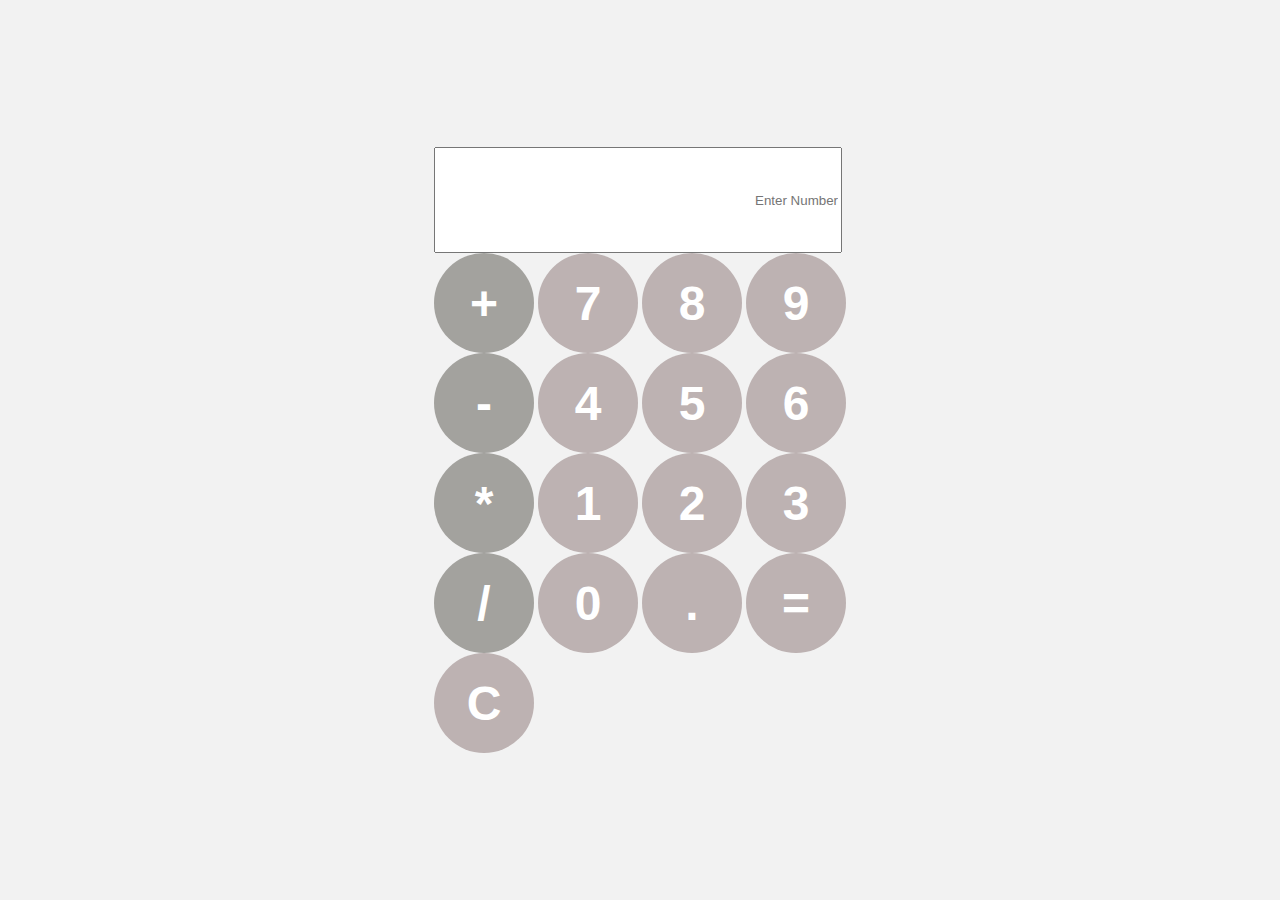
<file: Calculator1/index.html>
<!DOCTYPE html>
<html lang="en">
<head>
    <meta charset="UTF-8">
    <meta name="viewport" content="width=device-width, initial-scale=1.0">
    <title>Document</title>
    <link rel="stylesheet" href="main.css">
</head>
<body>
    <div class="cointainer">
        <div class="calculator">
            <input type="text" id = "textInput" placeholder ="Enter Number">
            <div>
                <button onclick="appendToDisplay('+')" class="operator-btn">+</button>
                <button onclick="appendToDisplay('7')" class ="num-btn">7</button>
                <button onclick="appendToDisplay('8')" class ="num-btn" >8</button>
                <button onclick="appendToDisplay('9')" class ="num-btn" >9</button>
            </div>
            <div>
            <button onclick="appendToDisplay('-')" class="operator-btn">-</button>
            <button onclick="appendToDisplay('4')" class ="num-btn">4</button>
            <button onclick="appendToDisplay('5')" class ="num-btn" >5</button>
            <button onclick="appendToDisplay('6')" class ="num-btn">6</button>
        </div>
        <div>
            <button onclick="appendToDisplay('*')" class="operator-btn">*</button>
            <button onclick="appendToDisplay('1')" class ="num-btn">1</button>
            <button onclick="appendToDisplay('2')" class ="num-btn">2</button>
            <button onclick="appendToDisplay('3')" class ="num-btn">3</button>
        </div>
        <div>
            <button onclick="appendToDisplay('/')" class="operator-btn">/</button>
            <button onclick="appendToDisplay('0')" class ="num-btn">0</button>
            <button onclick="appendToDisplay('.')" class ="num-btn">.</button>
            <button onclick="calculate()" id = "equals-btn">=</button>
        </div>
            <button onclick="clearDisplay()" id ="clear-btn">C</button>
        </div>
    </div>

    <script>
        const display = document.getElementById("textInput");

        // const numberinput = document.getElementsByClassName("num-btn")

        // const operationInput = document.getElementsByClassName("operator-btn")

        // const equalInput = document.getElementById("equals-btn")

        // const clearInput = document.getElementById("clear-btn")

        function appendToDisplay(input){
            display.value += input;
        }
        function clearDisplay(){
            display.value = "";
        }
        function calculate(){
            display.value = eval(display.value)
        }
    </script>
</body>
</html>
</file>
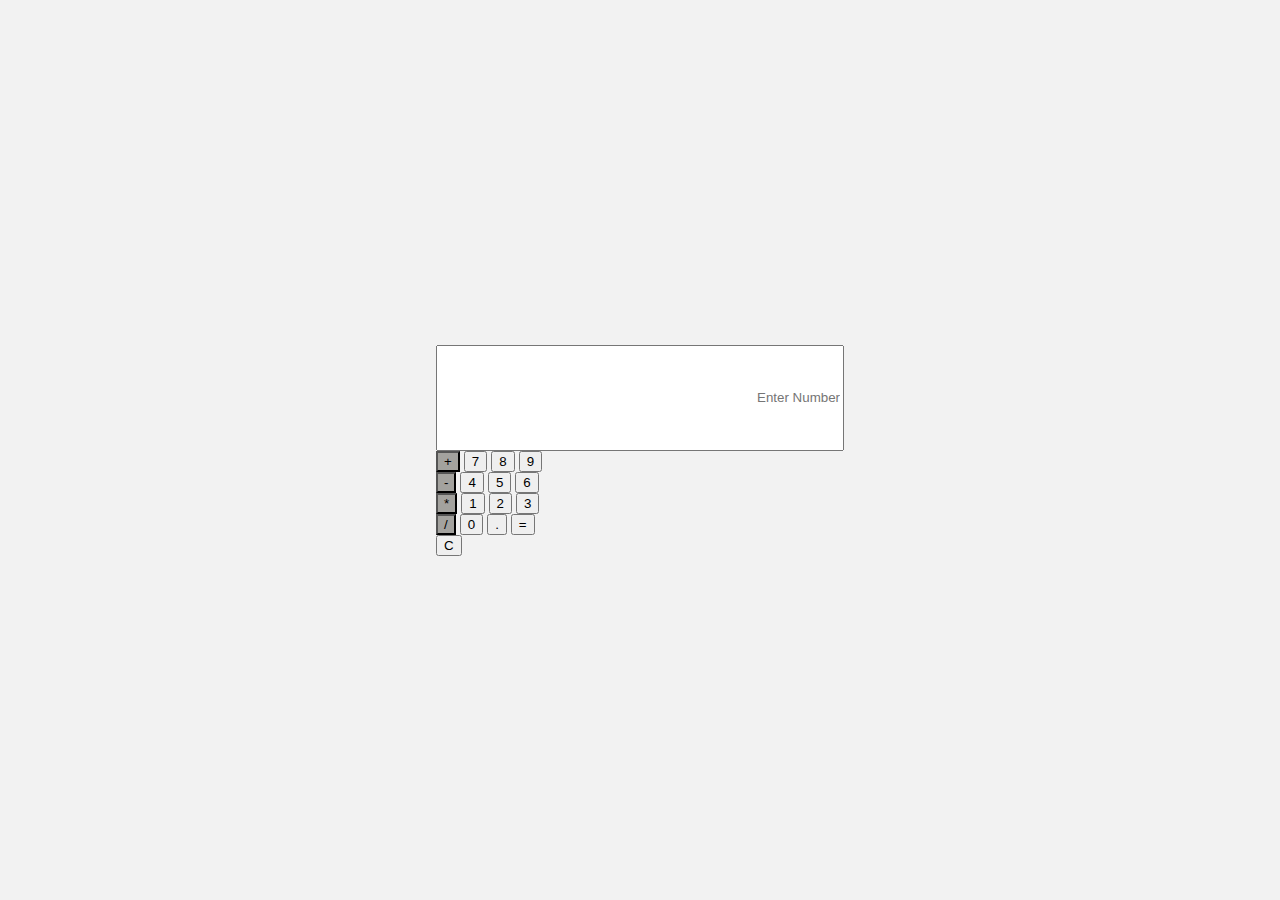
<file: Calculator2/index.html>
<!DOCTYPE html>
<html lang="en">
<head>
    <meta charset="UTF-8">
    <meta name="viewport" content="width=device-width, initial-scale=1.0">
    <title>Document</title>
    <link rel="stylesheet" href="main.css">
</head>
<body>
    <div class="cointainer">
        <div class="calculator">
            <input type="text" id = "textInput" placeholder ="Enter Number">
            <div>
                <input type = "button" class="operator-btn" value = "+">
                <input type = "button" class ="num-btn" value = "7">
                <input type = "button" class ="num-btn" value = "8">
                <input type = "button" class ="num-btn" value = "9">
            </div>
            <div>
                <input type = "button" class="operator-btn" value = "-">
                <input type = "button" class ="num-btn" value = "4">
                <input type = "button" class ="num-btn" value = "5">
                <input type = "button" class ="num-btn" value = "6">
            </div>
            <div>
                <input type = "button" class="operator-btn" value = "*">
                <input type = "button" class ="num-btn" value = "1">
                <input type = "button" class ="num-btn" value = "2">
                <input type = "button" class ="num-btn" value = "3">
            </div>
            <div>
                <input type = "button" class="operator-btn" value = "/">
                <input type = "button" class ="num-btn" value = "0">
                <input type = "button" class ="num-btn" value = ".">
                <input type = "button" id ="equals-btn" value = "=">
            </div>
            <div>
            <input type = "button" id ="clear-btn" value = "C">
        </div>
        
    </div>

    <script>

        const nums = document.getElementsByClassName("num");
        const display = document.getElementById("display");
        const operation = document.getElementsByClassName("operation");
        const equal = document.getElementById("equal");
        const ac = document.getElementById("AC");
        const de = document.getElementById("DE");

        function addToDisplay() {
            display.value += this.value;
        }

        for (let i = 0; i < nums.length; i++) {
            nums[i].addEventListener('click', addToDisplay);
        }

        for (let i = 0; i < operation.length; i++) {
            operation[i].addEventListener('click', addToDisplay);
        }

        function solve(){
            display.value = eval(display.value);
        }

        equal.addEventListener('click', solve);

        function clear(){
            display.value = '';
        }

        ac.addEventListener('click', clear);


        function del(){
            display.value = display.value.slice (0, -1) 
        }

    </script>
</body>
</html>
</file>
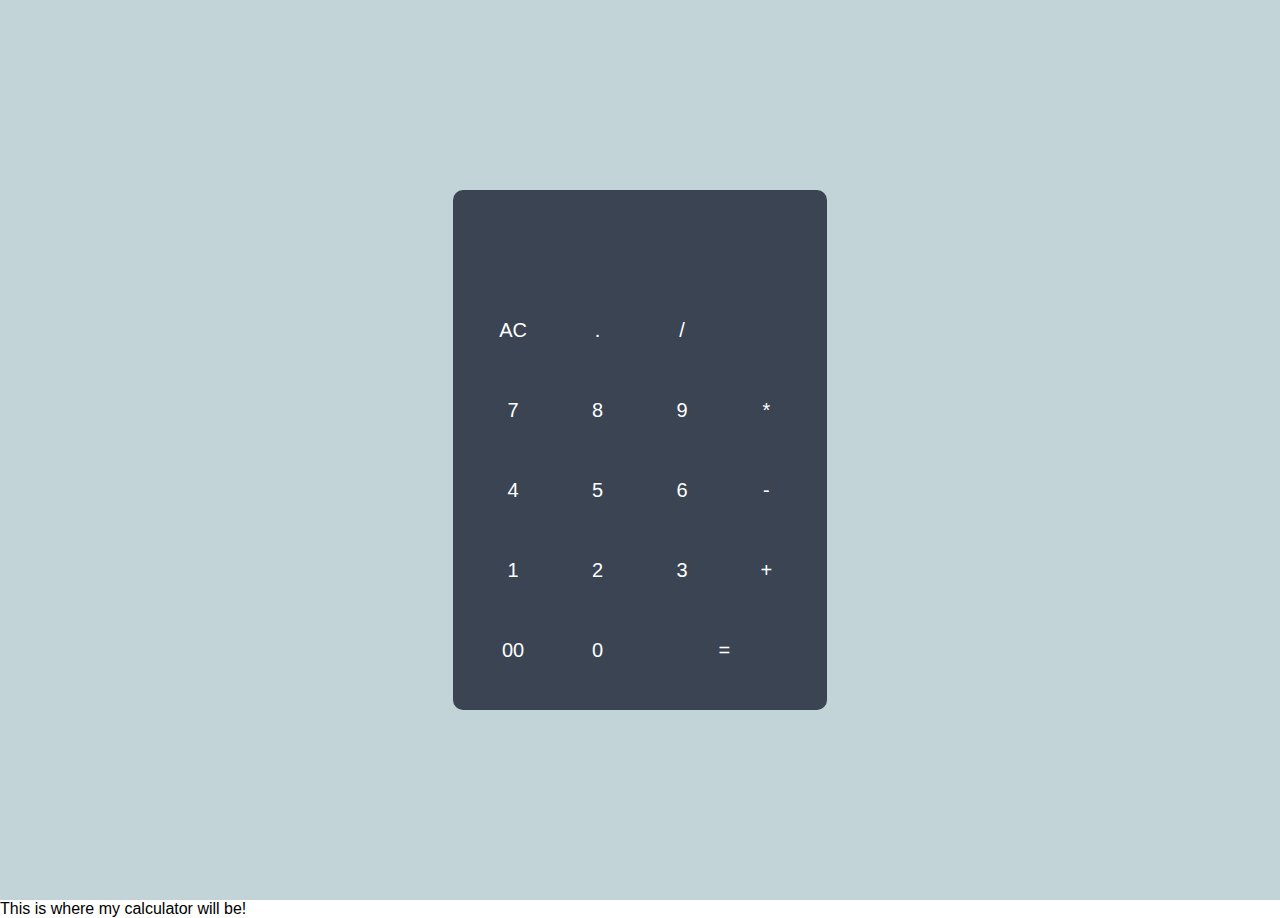
<file: src/index.html>
<!DOCTYPE html>
    <html lang="en">
    <head>
        <meta charset="UTF-8">
        <meta name="viewport" content="width=device-width, initial-scale=1.0">
        
        <title>Group 2 calculator</title>

        <!-- OWN CSS FILES-->
        <link rel="stylesheet" href="main.css"  type="text/css" />
        <!-- END OWN CSS FILES-->
    </head>
  <body>
    <!-- the id for my first input is name and the type of
     data I want it to be is a number for the type attribute ! -->
<div class="container">
    <div class="calculator">
        <form>
        <div class="display">
            <input type="text" name="display">
        </div> 
        <div>
            <input type="button" value="AC" onclick="display.value = ''>
            <input type="button" value="DE"onclick="display.value = "display.value.tpString().slice(0,-1)" >
            <input type="button" value="."onclick="display.value += '.'">
            <input type="button" value="/"onclick="display.value += '/'">
        </div>   
        <div>
            <input type="button" value="7" onclick="display.value += '7'">
            <input type="button" value="8" onclick="display.value += '8'">
            <input type="button" value="9" onclick="display.value += '9'">
            <input type="button" value="*" onclick="display.value += '*'"> 
        </div>   
        <div>
            <input type="button" value="4" onclick="display.value += '4'">
            <input type="button" value="5" onclick="display.value += '5'">
            <input type="button" value="6" onclick="display.value += '6'">
            <input type="button" value="-" onclick="display.value += '-'">
        </div>   
        <div>
            <input type="button" value="1" onclick="display.value += '1'">
            <input type="button" value="2" onclick="display.value += '2'">
            <input type="button" value="3" onclick="display.value += '3'">
            <input type="button" value="+" onclick="display.value += '+'">
        </div>   
        <div>
            <input type="button" value="00" onclick="display.value += '00'">
            <input type="button" value="0" onclick="display.value += '0'">
            <input type="button" value="=" class="equal">
            
        </div>   
        
        
        
        
        </form>
</div>
</div>


        
    <script src="main.js"></script>
  </body>
</html>
</file>
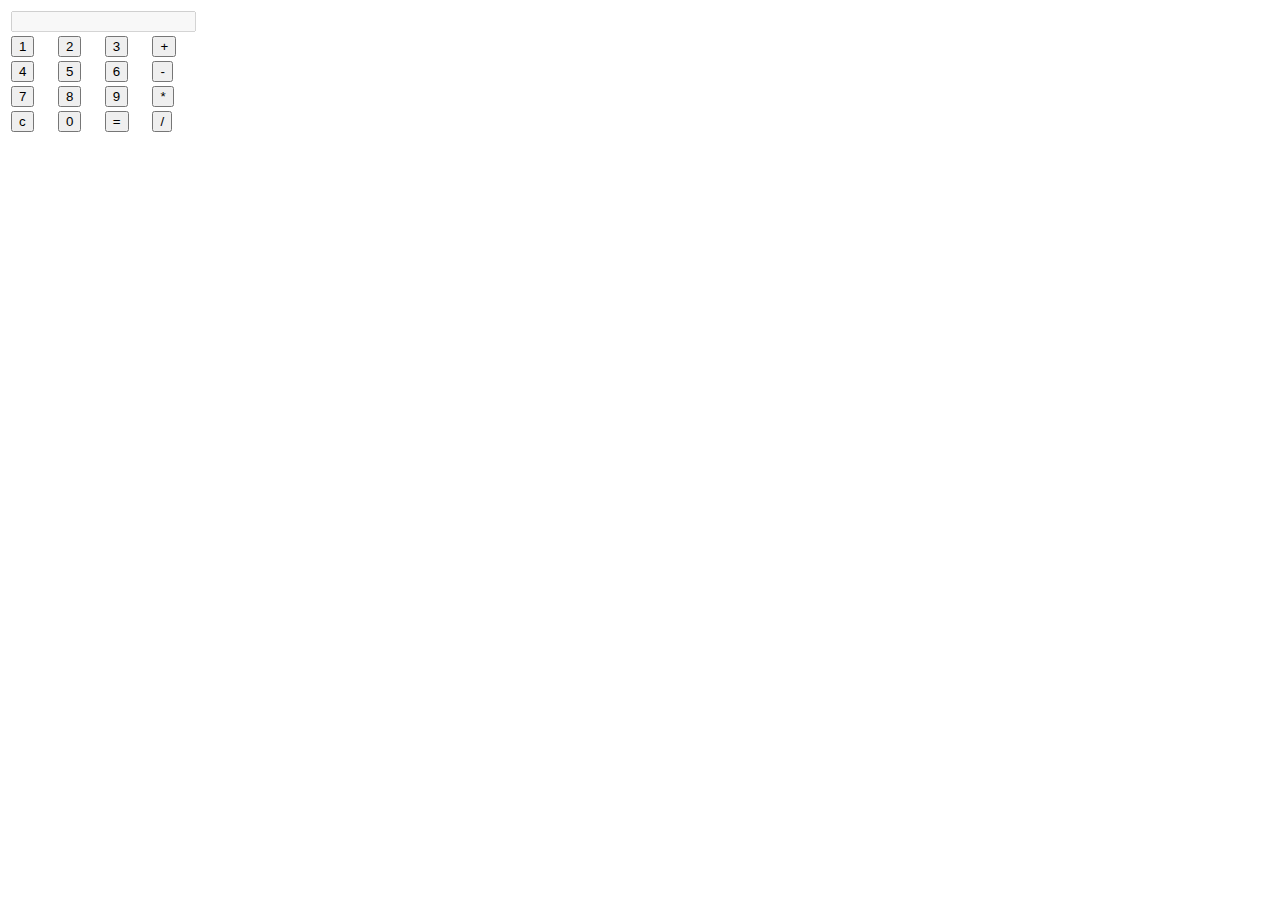
<file: yep/index.html>
<!DOCTYPE html>
<html lang="en">
<head>
    <meta charset="UTF-8">
    <title>Simple Calculator with my <html></html></title>
</head>
<body>
    <form action="" name="calculator">
        <table>
            <tr>
                <td colspan="4"><input type="text" id="display" disabled></td>
            </tr>
            <tr>
                <td><input type="button" value="1" onclick="calculator.display.value += '1'"></td>
                <td><input type="button" value="2" onclick="calculator.display.value += '2'"></td>
                <td><input type="button" value="3" onclick="calculator.display.value += '3'"></td>
                <td><input type="button" value="+" onclick="calculator.display.value += '+'"></td>
            </tr>
            <tr>
                <td><input type="button" value="4" onclick="calculator.display.value += '4'"></td>
                <td><input type="button" value="5" onclick="calculator.display.value += '5'"></td>
                <td><input type="button" value="6" onclick="calculator.display.value += '6'"></td>
                <td><input type="button" value="-" onclick="calculator.display.value += '-'"></td>
            </tr>
            <tr>
                <td><input type="button" value="7" onclick="calculator.display.value += '7'"></td>
                <td><input type="button" value="8" onclick="calculator.display.value += '8'"></td>
                <td><input type="button" value="9" onclick="calculator.display.value += '9'"></td>
                <td><input type="button" value="*" onclick="calculator.display.value += '*'"></td>
            </tr>
            <tr>
                <td><input type="button" value="c" onclick="calculator.display.value = ''"></td>
                <td><input type="button" value="0" onclick="calculator.display.value += '0'"></td>
                <td><input type="button" value="=" onclick="calculator.display.value = eval(calculator.display.value)"></td>
                <td><input type="button" value="/" onclick="calculator.display.value += '/'"></td>
            </tr>
        </table>
    </form>
</body>
</html>
</file>
<file: Calculator1/main.css>
body{
    margin: 0;
    display: flex;
    justify-content: center;
    align-items: center;
    height: 100vh;
    background-color: hsl(0, 0%, 95%);
}
#calculator{
    font-family: Arial, sans-serif;
    background-color: hsl(0, 0%, 97%);
    border-radius: 15px;
    max-width: 400px;
   ;
}
#display{
    width: 100%;
    padding: 20px;
    font-size: 5rem;
    text-align: left;
    border: none;
    background-color: hsl(0, 5%, 80%);
    color: white;
}
#keys{
    display: grid;
    grid-template-columns: repeat(4, 1fr);
    gap: 10px;
    padding: 25px;
}
button{
    width: 100px;
    height: 100px;
    border-radius: 50px;
    border: none;
    background-color: hsl(0, 8%, 72%);
    color: white;
    font-size: 3rem;
    font-weight: bold;
    cursor: pointer;
}
button:hover{
    background-color: hsl(0, 8%, 60%);
}
button:active{
    background-color: hsl(0, 0%, 50%);
}
.operator-btn{
    background-color: hsl(40, 3%, 63%);
}
.operator-btn:hover{
    background-color: hsl(30, 1%, 73%);
}
.operator-btn:active{
    background-color: hsl(38, 7%, 67%);
}
#textInput{
width: 400px;
height: 100px;
text-align: right;
}
</file>
<file: Calculator2/main.css>
body{
    margin: 0;
    display: flex;
    justify-content: center;
    align-items: center;
    height: 100vh;
    background-color: hsl(0, 0%, 95%);
}
#calculator{
    font-family: Arial, sans-serif;
    background-color: hsl(0, 0%, 97%);
    border-radius: 15px;
    max-width: 400px;
   ;
}
#display{
    width: 100%;
    padding: 20px;
    font-size: 5rem;
    text-align: left;
    border: none;
    background-color: hsl(0, 5%, 80%);
    color: white;
}
#keys{
    display: grid;
    grid-template-columns: repeat(4, 1fr);
    gap: 10px;
    padding: 25px;
}
button{
    width: 100px;
    height: 100px;
    border-radius: 50px;
    border: none;
    background-color: hsl(0, 8%, 72%);
    color: white;
    font-size: 3rem;
    font-weight: bold;
    cursor: pointer;
}
button:hover{
    background-color: hsl(0, 8%, 60%);
}
button:active{
    background-color: hsl(0, 0%, 50%);
}
.operator-btn{
    background-color: hsl(40, 3%, 63%);
}
.operator-btn:hover{
    background-color: hsl(30, 1%, 73%);
}
.operator-btn:active{
    background-color: hsl(38, 7%, 67%);
}
#textInput{
width: 400px;
height: 100px;
text-align: right;
}
</file>
<file: src/main.css>
* {
  margin: 0;
  padding: 0;
  font-family: "Poppins", sans-serif;
  box-sizing: border-box;
}

.container {
  width: 100%;
  height: 100vh;
  background: #c3d4d8;
  display: flex;
  align-items: center;
  justify-content: center;
}

.calculator {
  background: #3a4453;
  padding: 20px;
  border-radius: 10px;
}

.calculator form input {
  border: 0;
  outline: 0;
  width: 60px;
  height: 60px;
  border-radius: 10px;

  box-shadow: -8px -8px 15px rgba(255, 255, 255, 0.1) 5px 5px 15px rgba(0, 0, 0, 0.2);
  background: transparent;
  font-size: 20px;
  color: #fff;
  cursor: pointer;
  margin: 10px;
}
for .display{
    display:flex;
    justify-content: flex-end;
    margin: 20px;
}
form .display input{
    text-align: right;
    flex: 1;
    font-size: 45px;
    box-shadow: none;

}

form input.equal{
    width:145px;
}
</file>
